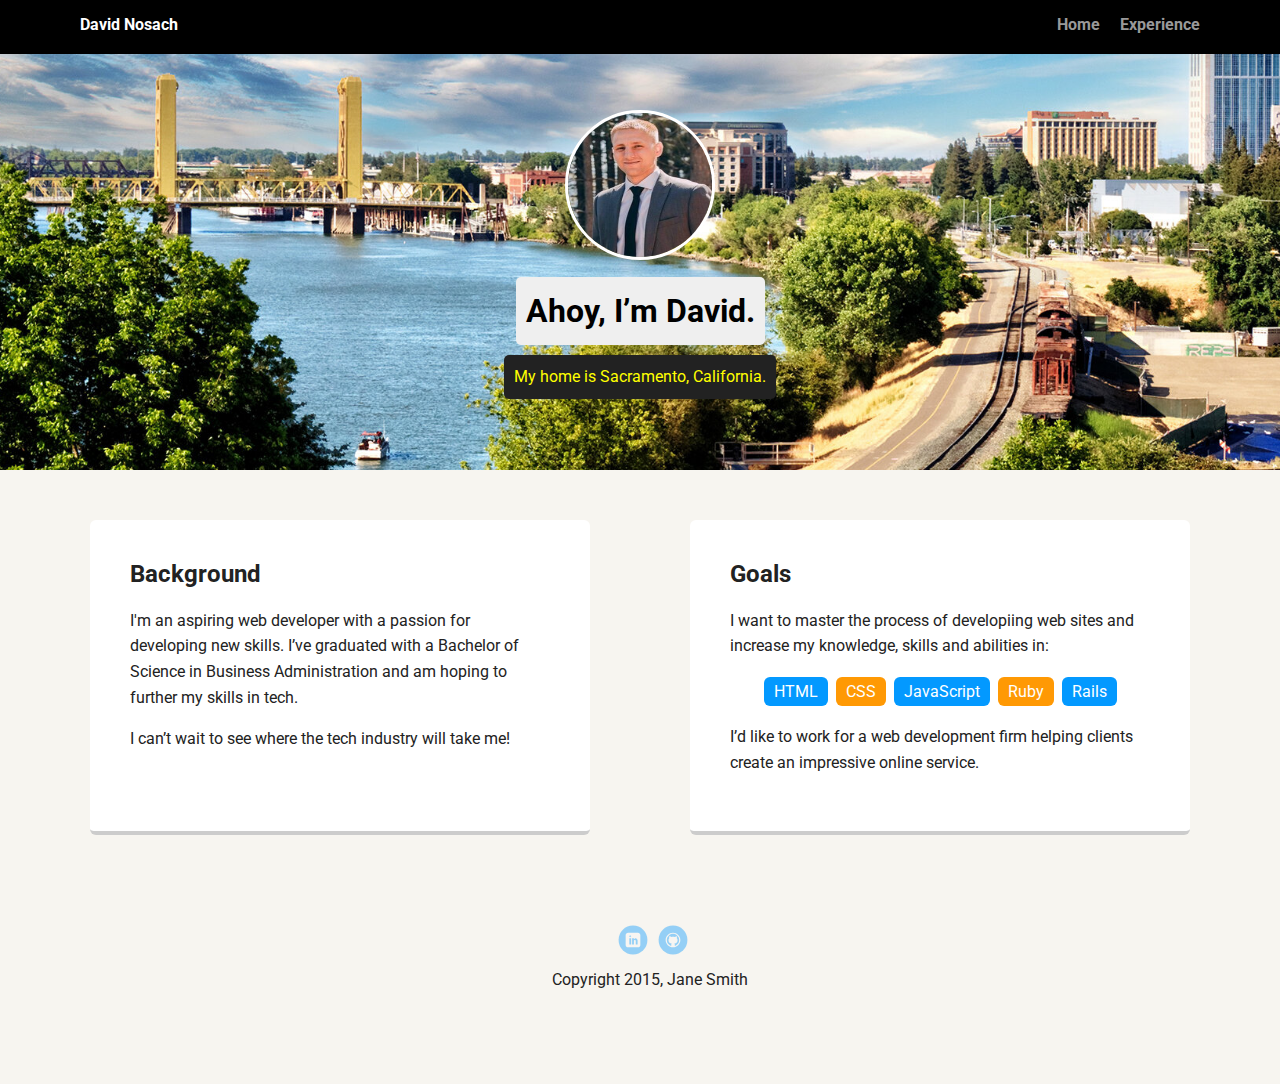
<file: index.html>
<!doctype html>
<html lang="en">
<head>
  <meta charset="utf-8">
  <title>David Nosach's Profile</title>
  <meta name="viewport" content="width=device-width, initial-scale=1.0">
  <link rel="stylesheet" href="styles.css">
  <link href="https://fonts.googleapis.com/css?family=Muli%7CRoboto:400,300,500,700,900" rel="stylesheet"></head>
  <body>

    <div class="main-nav">
        <ul class="nav">
          <li class="name">David Nosach</li>
          <li><a href="index.html">Home</a></li>
          <li><a href="experience.html">Experience</a></li>
        </ul>
    </div>

    <header>
      <img src="images/rsz3_david.jpg" alt="Picture of David Nosach" class="profile-image">
      <h1 class="tag name">Ahoy, I’m David.</h1>
      <p class="tag location">My home is Sacramento, California.</p>
    </header>

    <main class="flex">
      <div class="card">
        <h2>Background</h2>
        <p>I'm an aspiring web developer with a passion for developing new skills.  I’ve graduated with a Bachelor of Science in Business Administration and am hoping to further my skills in tech.</p>

        <p>I can’t wait to see where the tech industry will take me!
        </p>
      </div> 

      <div class="card">
        <h2>Goals</h2>
        <p>I want to master the process of developiing web sites and increase my knowledge, skills and abilities in:</p>
        <ul class="skills">
          <li>HTML</li>
          <li>CSS</li>
          <li>JavaScript</li>
          <li>Ruby</li>
          <li>Rails</li>
        </ul>
        <p>I’d like to work for a web development firm helping clients create an impressive online service.</p>
      </div> 

    </main>
    <footer>
      <ul>
        
        <li><a href="https://www.linkedin.com/in/david-nosach-978594222/" class="social linkedin">LinkedIn</a></li>
        <li><a href="https://github.com/David-Nosach" class="social github">Github</a></li>
      </ul>
      <p class="copyright">Copyright 2015, Jane Smith</p>
    </footer>
  </body>
  </html>
</file>
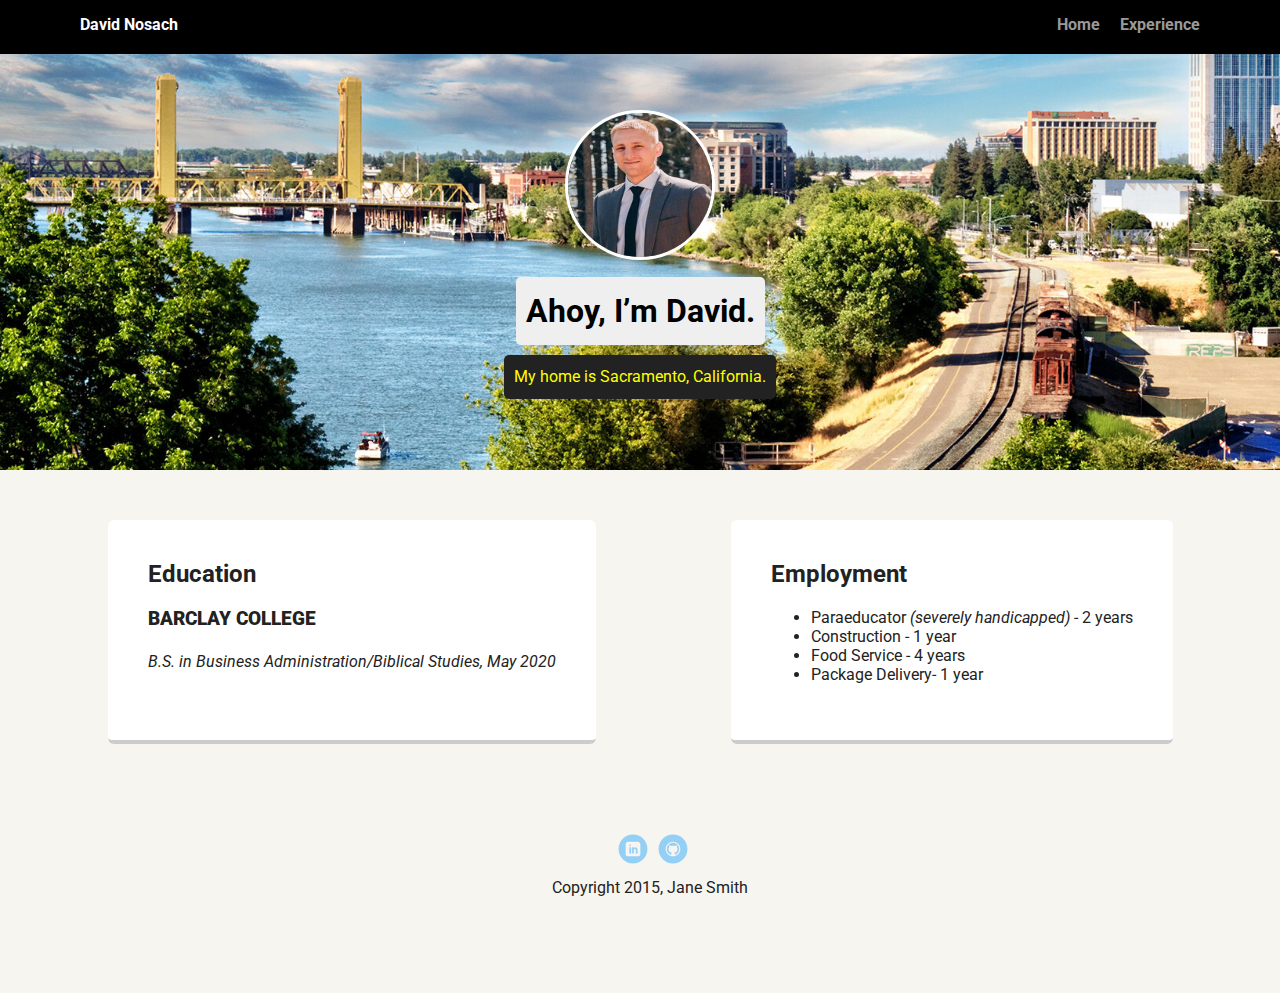
<file: experience.html>
<!doctype html>
<html lang="en">
<head>
  <meta charset="utf-8">
  <title>David Nosach's Profile</title>
  <meta name="viewport" content="width=device-width, initial-scale=1.0">
  <link rel="stylesheet" href="styles.css">
  <link href="https://fonts.googleapis.com/css?family=Muli%7CRoboto:400,300,500,700,900" rel="stylesheet"></head>
  <body>

    <div class="main-nav">
        <ul class="nav">
          <li class="name">David Nosach</li>
          <li><a href="index.html">Home</a></li>
          <li><a href="#">Experience</a></li>
        </ul>
    </div>

    <header>
      <img src="images/rsz3_david.jpg" alt="Picture of David Nosach" class="profile-image">
      <h1 class="tag name">Ahoy, I’m David.</h1>
      <p class="tag location">My home is Sacramento, California.</p>
    </header>

    <main class="flex">
      <div class="card">
        <h2>Education</h2>
        <h3><strong>BARCLAY COLLEGE</strong></h3>
            <p><i>B.S. in Business Administration/Biblical Studies, May 2020</i></p>
            
      </div> 

      <div class="card">
        <h2>Employment</h2>
        
        <ul>
          <li>Paraeducator <i>(severely handicapped)</i> - 2 years</li>
          <li>Construction - 1 year</li>
          <li>Food Service - 4 years</li>
          <li>Package Delivery- 1 year</li>
        </ul>
        
      </div> 

    </main>
    <footer>
      <ul>
        
        <li><a href="https://www.linkedin.com/in/david-nosach-978594222/" class="social linkedin">LinkedIn</a></li>
        <li><a href="https://github.com/David-Nosach" class="social github">Github</a></li>
      </ul>
      <p class="copyright">Copyright 2015, Jane Smith</p>
    </footer>
  </body>
  </html>
</file>
<file: styles.css>
/* Global Layout Set-up */
* { 
  box-sizing: border-box;
}
  
body {
  margin: 0;
  padding: 0;
  text-align: center;
  font-family: 'Roboto', sans-serif;
  color: #222;
  background: #f7f5f0;
}
/* Link Styles */

a {
  text-decoration: none;
  color: #999;
}
a:hover {
  color: #6633ff;
}

/* Section Styles */

.main-nav {
  width: 100%;
  background: black;
  min-height: 30px;
  padding: 10px;
  position: fixed;
  text-align: center;
}
.nav {
  display: flex;
  justify-content: space-around;
  font-weight: 700;
  list-style-type: none;
  margin: 0 auto;
  padding: 0;
}

.nav .name {
    display: block;
    margin-right: auto;
    color: white;
}
.nav li {
  padding: 5px 10px 10px 10px;
}
.nav a {
  transition: all .5s;
}
.nav a:hover {
  color: white
}

header {
  text-align: center;
  background: url('images/rsz_sacramento_photo.jpg') no-repeat top center ;
  background-size: cover;
  overflow: hidden;
  padding-top: 60px;
}
header {
  line-height: 1.5;
}
header .profile-image {
  margin-top: 50px;
  width: 150px;
  height: 150px;
  border-radius: 50%;
  border: 3px solid white;
  transition: all .5s;
}
header .profile-image:hover {
  transform: scale(1.2) rotate(5deg);
}
.tag {
  background-color: #efefef;
  color: black;
  padding: 10px;
  border-radius: 5px;
  display: table;
  margin: 10px auto;
} 
.location {
  background-color: #222;
  color: yellow;
}
.card {
  margin: 30px;
  padding: 20px 40px 40px;
  max-width: 500px;
  text-align: left;
  background: #fff;
  border-bottom: 4px solid #ccc;
  border-radius: 6px;
  transition: all .5s;
}
.card:hover {
  border-color: #ff99ff;
}

ul.skills {
  padding: 0;
  text-align: center;
}

.skills li {
  border-radius: 6px;
  display: inline-block;
  background: #ff9904;
  color: white;
  padding: 5px 10px;
  margin: 2px;
}

.skills li:nth-child(odd) {
  background: #0399ff;
}

footer {
  width: 100%;
  min-height: 30px;
  padding: 20px 0 40px 20px;
}

footer .copyright {
  top: -8px;
  font-size: .75em;
}

footer ul {
  list-style-type: none;
  margin: 0;
  padding: 0;
}

footer ul li {
  display: inline-block;
}

a.social {
  display: inline-block;
  text-indent: -9999px;
  margin-left: 5px;
  width: 30px;
  height: 30px;
  background-size: 30px 30px;
  opacity: .4;
  transition: all .5s;
}
a.twitter {
  background-image: url(images/twitter.svg);
}
a.linkedin {
  background-image: url(images/linkedin.svg);
}
a.github {
  background-image: url(images/github.svg);
}
a.social:hover {
  opacity: 1;
}
.clearfix {
  clear: both;
}

/* Styles for larger screens */
@media screen and (min-width: 720px) {
  
  .flex {
      display: -ms-flexbox;      /* TWEENER - IE 10 */
      display: flex; 
      max-width: 1200px;
      -ms-flex-pack: distribute;
      justify-content: space-around;
      margin: 0 auto;
  }

  header {
    min-height: 470px;
  }

  .nav {
    max-width: 1200px;
    padding: 0 30px;
  }


  main {
    padding-top: 20px;
  }

  main p {
    line-height: 1.6em;
  }

  footer {
    font-size: 1.3em;
    max-width: 1200px;
    margin: 40px auto;
  }

}
</file>
